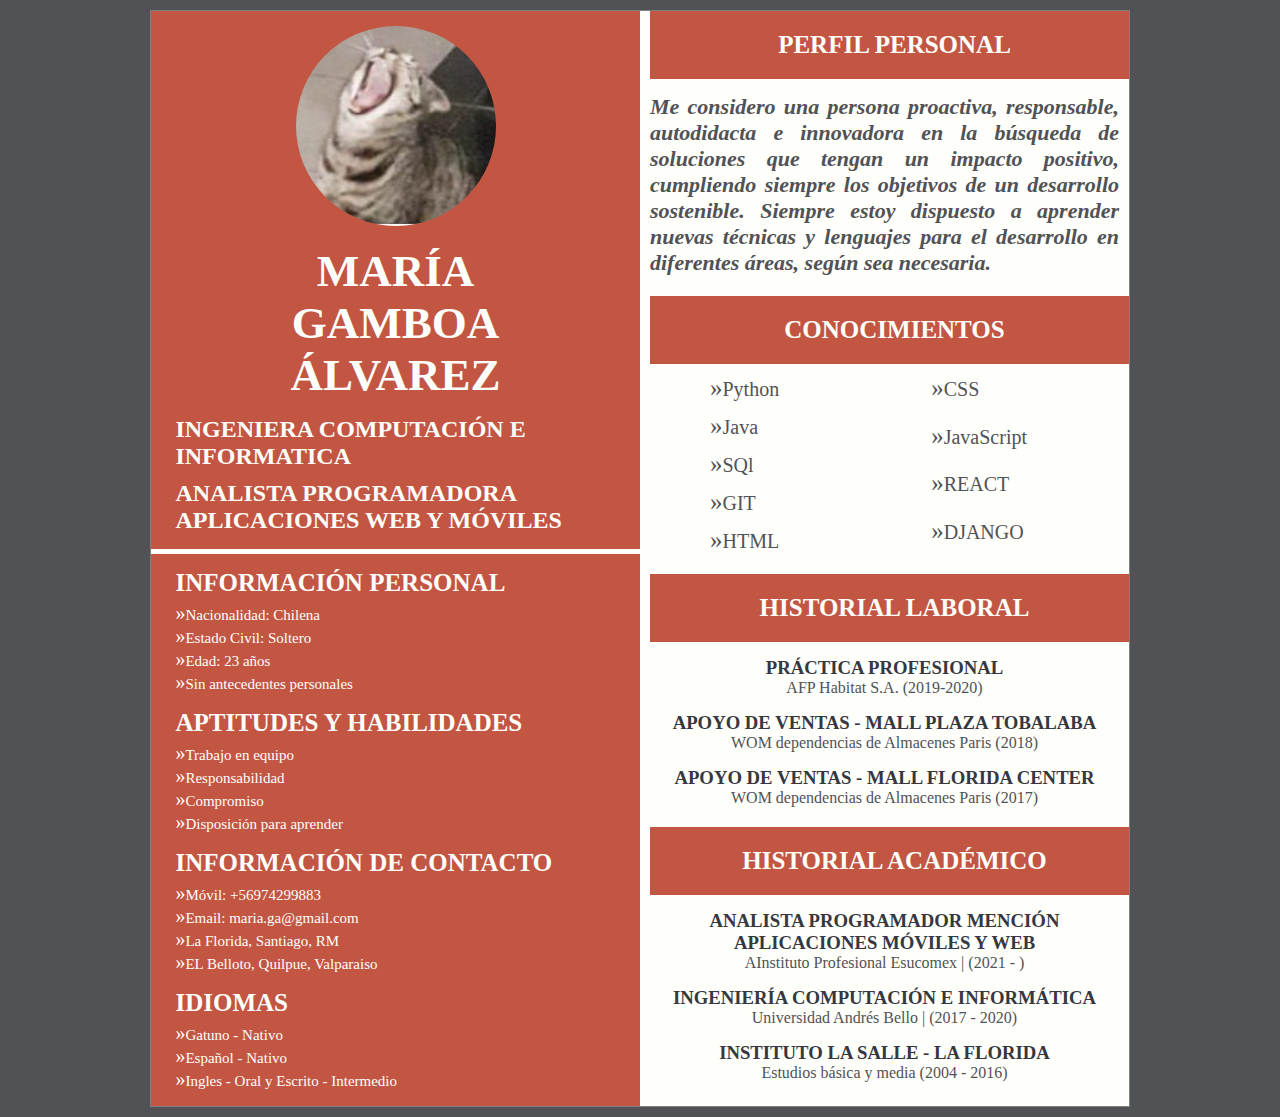
<file: index.html>
<!DOCTYPE html>
<html lang="en">

<head>
    <meta charset="UTF-8">
    <meta http-equiv="X-UA-Compatible" content="IE=edge">
    <meta name="viewport" content="width=device-width, initial-scale=1.0">
    <link rel="stylesheet" href="/css/principal.css">
    <title>Curriculum</title>
</head>

<body>
    <div class="contenedor">
        <section class="contenedor-izq">
            <div class="imagen-perfil">
                <a href="./index2.html"><img src="img/mariaCV.jpeg" alt="Imagenes de perfil"></a>
            </div>
            <div class="nombre">
                <h2>María</h2>
                <h2>Gamboa</h2>
                <h2>Álvarez</h2>
            </div>

            <div class="carreras">
                <h3>Ingeniera computación e informatica</h3>
                <h3>Analista Programadora aplicaciones web y móviles</h3>
            </div>

            <div class="separador"></div>

            <div class="info-personal">
                <h4>Información Personal</h4>
                <ul>
                    <li>Nacionalidad: Chilena</li>
                    <li>Estado Civil: Soltero</li>
                    <li>Edad: 23 años</li>
                    <li>Sin antecedentes personales</li>
                </ul>
            </div>

            <div class="aptitudes">
                <h4>Aptitudes y Habilidades</h4>
                <ul>
                    <li>Trabajo en equipo</li>
                    <li>Responsabilidad</li>
                    <li>Compromiso</li>
                    <li>Disposición  para aprender</li>
                </ul>
            </div>

            <div class="contacto">
                <h4>Información de contacto</h4>
                <ul>
                    <li>Móvil: +56974299883</li>
                    <li>Email: maria.ga@gmail.com</li>
                    <li>La Florida, Santiago, RM</li>
                    <li>EL Belloto, Quilpue, Valparaiso</li>
                </ul>
            </div>

            <div class="idioma">
                <h4>Idiomas</h4>
                <ul>
                    <li>Gatuno - Nativo</li>
                    <li>Español - Nativo</li>
                    <li>Ingles - Oral y Escrito - Intermedio </li>
                </ul>
            </div>

        </section>
        
        <section class="contenedor-der">
            <div class="perfil-personal">
                <h4>Perfil Personal</h4>
                <p>
                    Me considero una persona proactiva,
                    responsable, autodidacta e innovadora en la
                    búsqueda de soluciones que tengan un
                    impacto positivo, cumpliendo siempre los
                    objetivos de un desarrollo sostenible.
                    Siempre estoy dispuesto a aprender nuevas
                    técnicas y lenguajes para el desarrollo en
                    diferentes áreas, según sea necesaria.
                </p>
            </div>
            <div class="conocimientos">
                <h4>Conocimientos</h4>
                <ul>
                    <li>Python</li>
                    <li>Java</li>
                    <li>SQl</li>
                    <li>GIT</li>
                    <li>HTML</li>
                    <li>CSS</li>
                    <li>JavaScript</li>
                    <li>REACT</li>
                    <li>DJANGO</li>
                </ul>
            </div>
            <div class="historial-laboral">

                <h4>Historial Laboral</h4>

                <h3>Práctica Profesional</h3>
                <p>AFP Habitat S.A. (2019-2020)</p>

                <h3>Apoyo de ventas - Mall Plaza Tobalaba</h3>
                <p>WOM dependencias de Almacenes Paris (2018)</p>

                <h3>Apoyo de ventas - Mall Florida Center</h3>
                <p>WOM dependencias de Almacenes Paris (2017)</p>
            </div>

            <div class="historial-academico">
                <h4>Historial Académico</h4>

                <h3>ANALISTA PROGRAMADOR MENCIÓN
                    APLICACIONES MÓVILES Y WEB</h3>
                <p>AInstituto Profesional Esucomex | (2021 - )</p>

                <h3>INGENIERÍA COMPUTACIÓN E INFORMÁTICA</h3>
                <p>Universidad Andrés Bello | (2017 - 2020)</p>

                <h3>INSTITUTO LA SALLE - LA FLORIDA</h3>
                <p>Estudios básica y media (2004 - 2016)</p>
            </div>

        </section>
    </div>
</body>

</html>
</file>
<file: css/principal.css>
*{
    margin: 0;
    padding: 0;
    box-sizing: border-box;
    list-style: none;
}

:root{
    --primary:#C25643;
    --secondary:#FEFEFA;
    --terceary:#515256;
}

body{
    background-color: var(--terceary);
}

.contenedor{
    display: -ms-flex;
    display: -webkit-flex;
    display: flex;
    text-align: center;
    max-width: 980px;
    min-width: 350px;
    margin: 10px auto;
    border: 1px solid gray;
    overflow: hidden;
}

.contenedor-izq{
    background-color: var(--primary);
    width: 50%;
}

.contenedor-der{
    background-color: var(--secondary);
    width: 50%;
}

.imagen-perfil > a > img {
    width: 200px;
    height: 200px;
    -webkit-border-radius: 500px;
    -moz-border-radius: 500px;
    border-radius: 200px;
}

.imagen-perfil > a > img:hover {
    transform: scale(1.09);
    transition: all 1s ease;
}

.nombre > h2{
    text-transform: uppercase;
    color: var(--secondary);
    font-size: 45px;
}

.contenedor-izq > div{
    margin: 15px 0;
}

.carreras > h3{
    text-transform: uppercase;
    text-align: left;
    padding-left: 5%;
    color: var(--secondary);
    font-size: 24px;
    margin-bottom: 10px;
}

.separador{
    height: 5px;
    background-color: var(--secondary);
}

:is(.info-personal,.aptitudes,.contacto,.idioma) > h4{
    text-transform: uppercase;
    color: var(--secondary);
    font-size: 25px;
    text-align: left;
    padding-left: 5%;
}

:is(.info-personal,.aptitudes,.contacto,.idioma) > ul{
    margin-top: 5px;
}

:is(.info-personal,.aptitudes,.contacto,.idioma) > ul > li{
    color: var(--secondary);
    font-size: 15px;
    text-align: left;
    padding-left: 5%;
}

:is(.info-personal,.aptitudes,.contacto,.idioma) > ul > li::before{
    content: '»';
    font-size: 20px;
}


:is(.perfil-personal,.conocimientos, .historial-laboral,.historial-academico) > h4{
    width: 100%;
    text-transform: uppercase;
    color: var(--secondary);
    display: inline-block;
    padding: 20px 70px;
    background-color: var(--primary);
    margin: 0 10px;
    margin-top: 20px;
    font-size: 25px;
}

.perfil-personal > h4{
    margin-top: 0;
}


.perfil-personal > p{
    color: var(--terceary);
    margin-top: 15px;
    padding: 0 10px;
    text-align: justify;
    font-size: 22px;
    font-weight: 700;
    font-style: oblique;
}

.conocimientos > ul {
    display: -ms-flex;
    display: -webkit-flex;
    display: flex;
    flex-direction: column;
    flex-wrap: wrap;
    padding: 0 10px;
    max-height: 200px;
}

.conocimientos > ul > li {
    font-size: 20px;
    max-width: 50%;
    margin: auto;
    margin-left: 60px;
    margin-top: 10px;
    text-align: left;
    color: var(--terceary);

}

.conocimientos > ul > li::before {
    text-align: left;
    content: '»';
    font-size: 25px;
}

:is(.historial-laboral,.historial-academico) > h3{
    text-transform: uppercase;
    color: #353741;
    margin-top: 15px;
}

:is(.historial-laboral,.historial-academico) > p{
    color: var(--terceary);
}

.historial-academico > p:last-child{
    padding-bottom: 10px;
}

@media screen and (max-width:980px){
    .contenedor{
        margin: 0 auto;
    }
    
}

@media screen and (max-width:760px){
    .contenedor{
        flex-direction: column;
        margin: 0 auto;
    }

    .contenedor-izq{
        width: 100%;
    }
    
    .contenedor-der{
        width: 100%;
    }

    :is(.perfil-personal,.conocimientos, .historial-laboral,.historial-academico) > h4{
        width: 100%;
        text-transform: uppercase;
        color: var(--secondary);
        display: inline-block;
        padding: 20px 70px;
        background-color: var(--primary);
        margin: 0;
        margin-top: 10px;
        font-size: 25px;
    }
}
</file>
